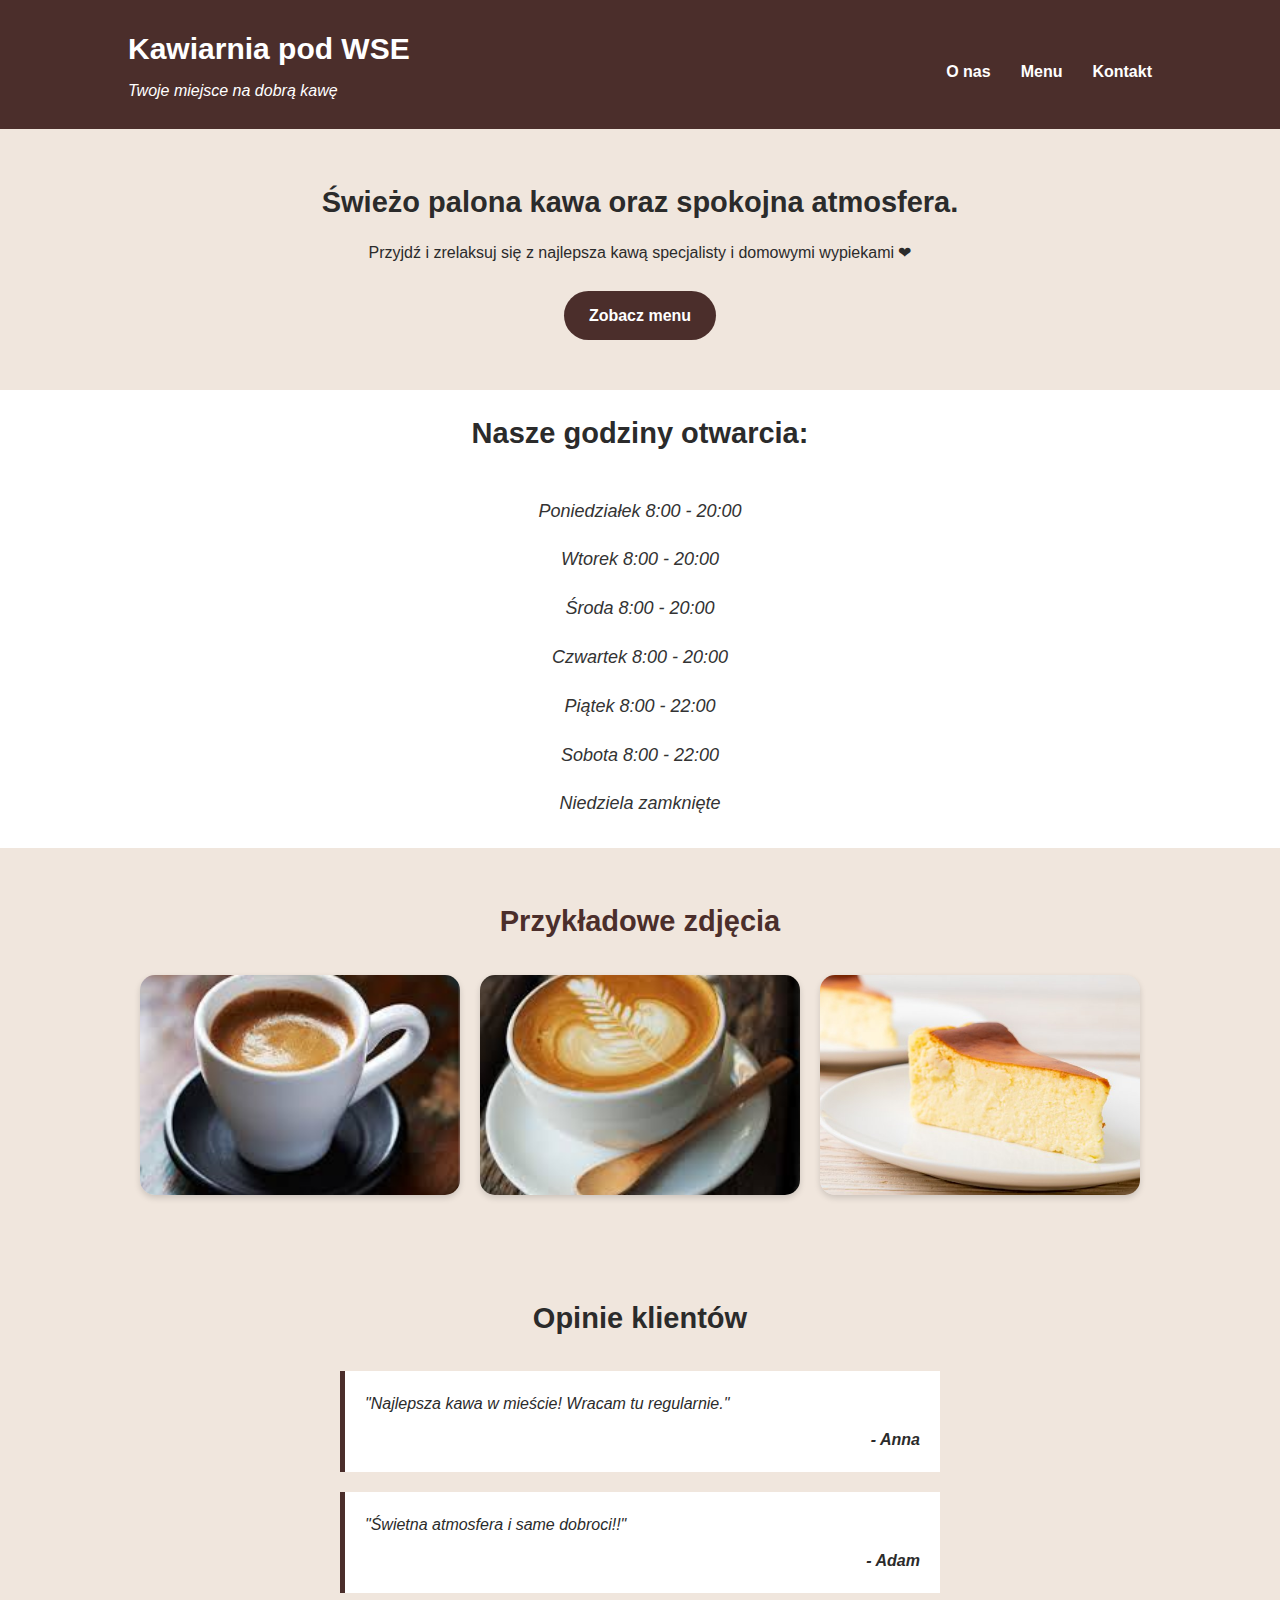
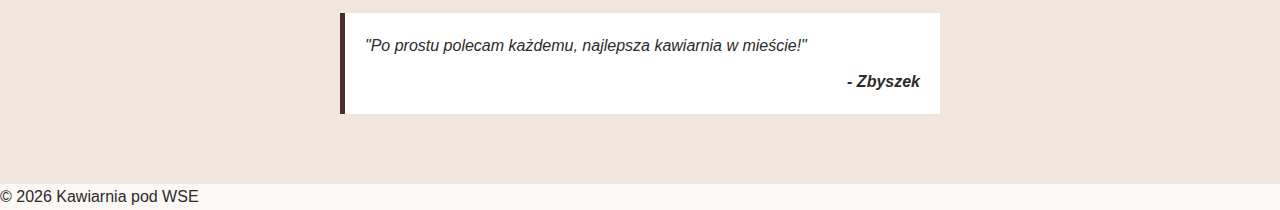
<file: index.html>
<!DOCTYPE html>
<html lang="pl">
<head>
    <meta charset="UTF-8">
    <meta name="viewport" content="width=device-width, initial-scale=1.0">
    <meta name="description" content="Kawiarnia pod WSE - świeża kawa, domowe wypieki i przyjazna atmosfera w Białymstoku.">
    <title>Głowna strona</title>
    <link rel="stylesheet" href="style.css">
</head>
<body>
    <header>
        <div>
            <h1>
                <a href="index.html" class="logo">Kawiarnia pod WSE</a>
            </h1>
            <p>Twoje miejsce na dobrą kawę</p>
        </div>

        <nav>
            <ul>
                <li><a href="o-nas.html">O nas</a></li>
                <li><a href="menu.html">Menu</a></li>
                <li><a href="kontakt.html">Kontakt</a></li>
            </ul>
        </nav>
    </header>

    <section id="glowna">
        <h2>Świeżo palona kawa oraz spokojna atmosfera. </h2>
        <p>Przyjdź i zrelaksuj się z najlepsza kawą specjalisty i domowymi wypiekami &#10084</p>
        <a href="menu.html">Zobacz menu</a>
    </section>

    <section id="godziny">
        <h2>Nasze godziny otwarcia:</h2>
        <ul>
            <li>Poniedziałek 8:00 - 20:00</li>
            <li>Wtorek 8:00 - 20:00</li>
            <li>Środa 8:00 - 20:00</li>
            <li>Czwartek 8:00 - 20:00</li>
            <li>Piątek 8:00 - 22:00</li>
            <li>Sobota 8:00 - 22:00</li>
            <li>Niedziela zamknięte</li>
        </ul>
    </section>


    <section id="zdjecia">
        <h2>Przykładowe zdjęcia</h2>

        <div class="galeria">
        <img src="zdjecia/espresso.jpg" alt="Espresso">
        <img src="zdjecia/cappuccino.jpg" alt="Cappuccino">
        <img src="zdjecia/sernik.jpg" alt="Sernik klasyczny">
        </div>
    </section>


    <section id="opinie">
        <h2>Opinie klientów</h2>

        <blockquote>
            <p>"Najlepsza kawa w mieście! Wracam tu regularnie."</p>
            <footer>- Anna</footer>
        </blockquote>

        <blockquote>
            <p>"Świetna atmosfera i same dobroci!!"</p>
            <footer>
                - Adam
            </footer>
        </blockquote>

                <blockquote>
            <p>"Po prostu polecam każdemu, najlepsza kawiarnia w mieście!"</p>
            <footer>
                - Zbyszek
            </footer>
        </blockquote>
    </section>

    <footer>
        <p>&copy; 2026 Kawiarnia pod WSE</p>
    </footer>

</body>
</html>
</file>
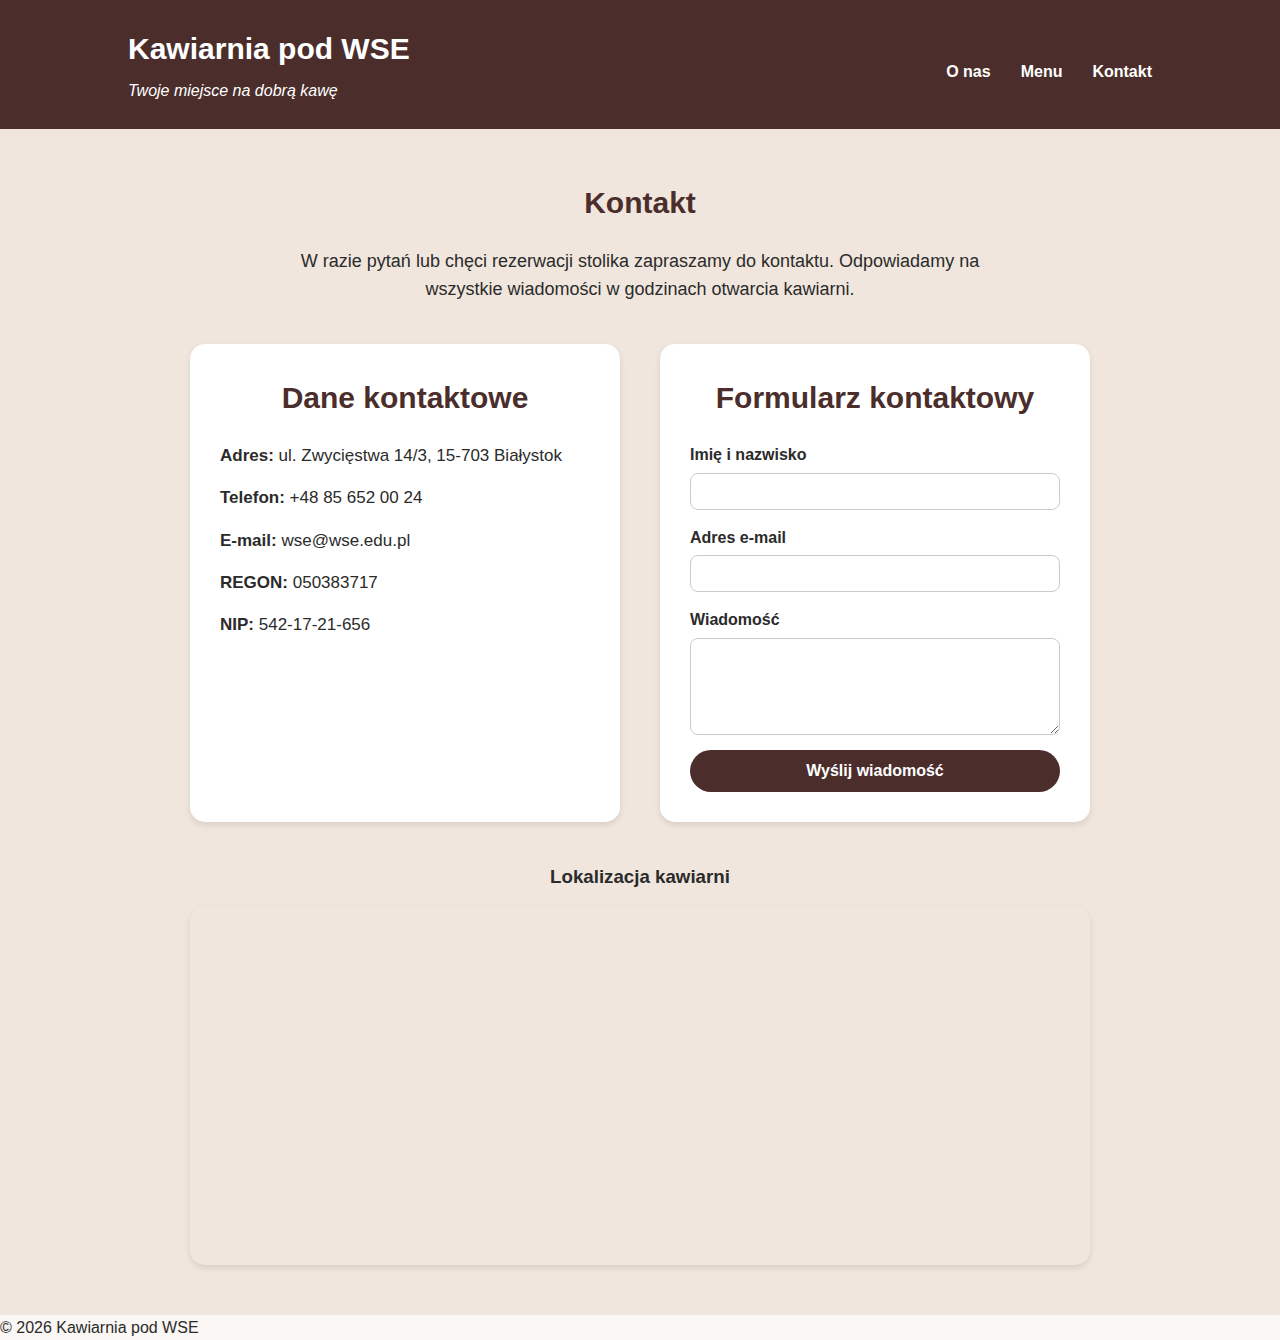
<file: kontakt.html>
<!DOCTYPE html>
<html lang="pl">
<head>
    <meta charset="UTF-8">
    <meta name="viewport" content="width=device-width, initial-scale=1.0">
    <meta name="description" content="Kawiarnia pod WSE - świeża kawa, domowe wypieki i przyjazna atmosfera w Białymstoku.">
    <title>Kontakt</title>
    <link rel="stylesheet" href="style.css">
</head>
<body>

<header>
    <div>
        <h1>
            <a href="index.html" class="logo">Kawiarnia pod WSE</a>
        </h1>
        <p>Twoje miejsce na dobrą kawę</p>
    </div>

    <nav>
        <ul>
            <li><a href="o-nas.html">O nas</a></li>
            <li><a href="menu.html">Menu</a></li>
            <li><a href="kontakt.html">Kontakt</a></li>
        </ul>
    </nav>
</header>

<section id="kontakt">
    <h2>Kontakt</h2>

    <p class="kontakt-opis">
        W razie pytań lub chęci rezerwacji stolika zapraszamy do kontaktu.
        Odpowiadamy na wszystkie wiadomości w godzinach otwarcia kawiarni.
    </p>

    <div class="kontakt-box">
        <div class="kontakt-dane">
            <h3>Dane kontaktowe</h3>
            <p><strong>Adres:</strong> ul. Zwycięstwa 14/3, 15-703 Białystok</p>
            <p><strong>Telefon:</strong> +48 85 652 00 24</p>
            <p><strong>E-mail:</strong> wse@wse.edu.pl</p>
            <p><strong>REGON:</strong> 050383717</p>
            <p><strong>NIP:</strong> 542-17-21-656</p>
        </div>

        <div class="kontakt-formularz">
            <h3>Formularz kontaktowy</h3>

            <form>
                <label for="imie">Imię i nazwisko</label>
                <input type="text" id="imie" name="imie" required>

                <label for="email">Adres e-mail</label>
                <input type="email" id="email" name="email" required>

                <label for="wiadomosc">Wiadomość</label>
                <textarea id="wiadomosc" name="wiadomosc" rows="5" required></textarea>

                <button type="submit">Wyślij wiadomość</button>
            </form>
        </div>
    </div>

        <h3>Lokalizacja kawiarni</h3>

    <div class="mapa">
    <iframe
        src="https://www.google.com/maps?q=ul.%20Zwycięstwa%2014/3,%2015-703%20Białystok&output=embed"
        width="100%"
        height="350"
        style="border:0;"
        allowfullscreen=""
        loading="lazy"
        referrerpolicy="no-referrer-when-downgrade">
    </iframe>
</div>
</section>


<footer>
    <p>&copy; 2026 Kawiarnia pod WSE</p>
</footer>

</body>
</html>
</file>
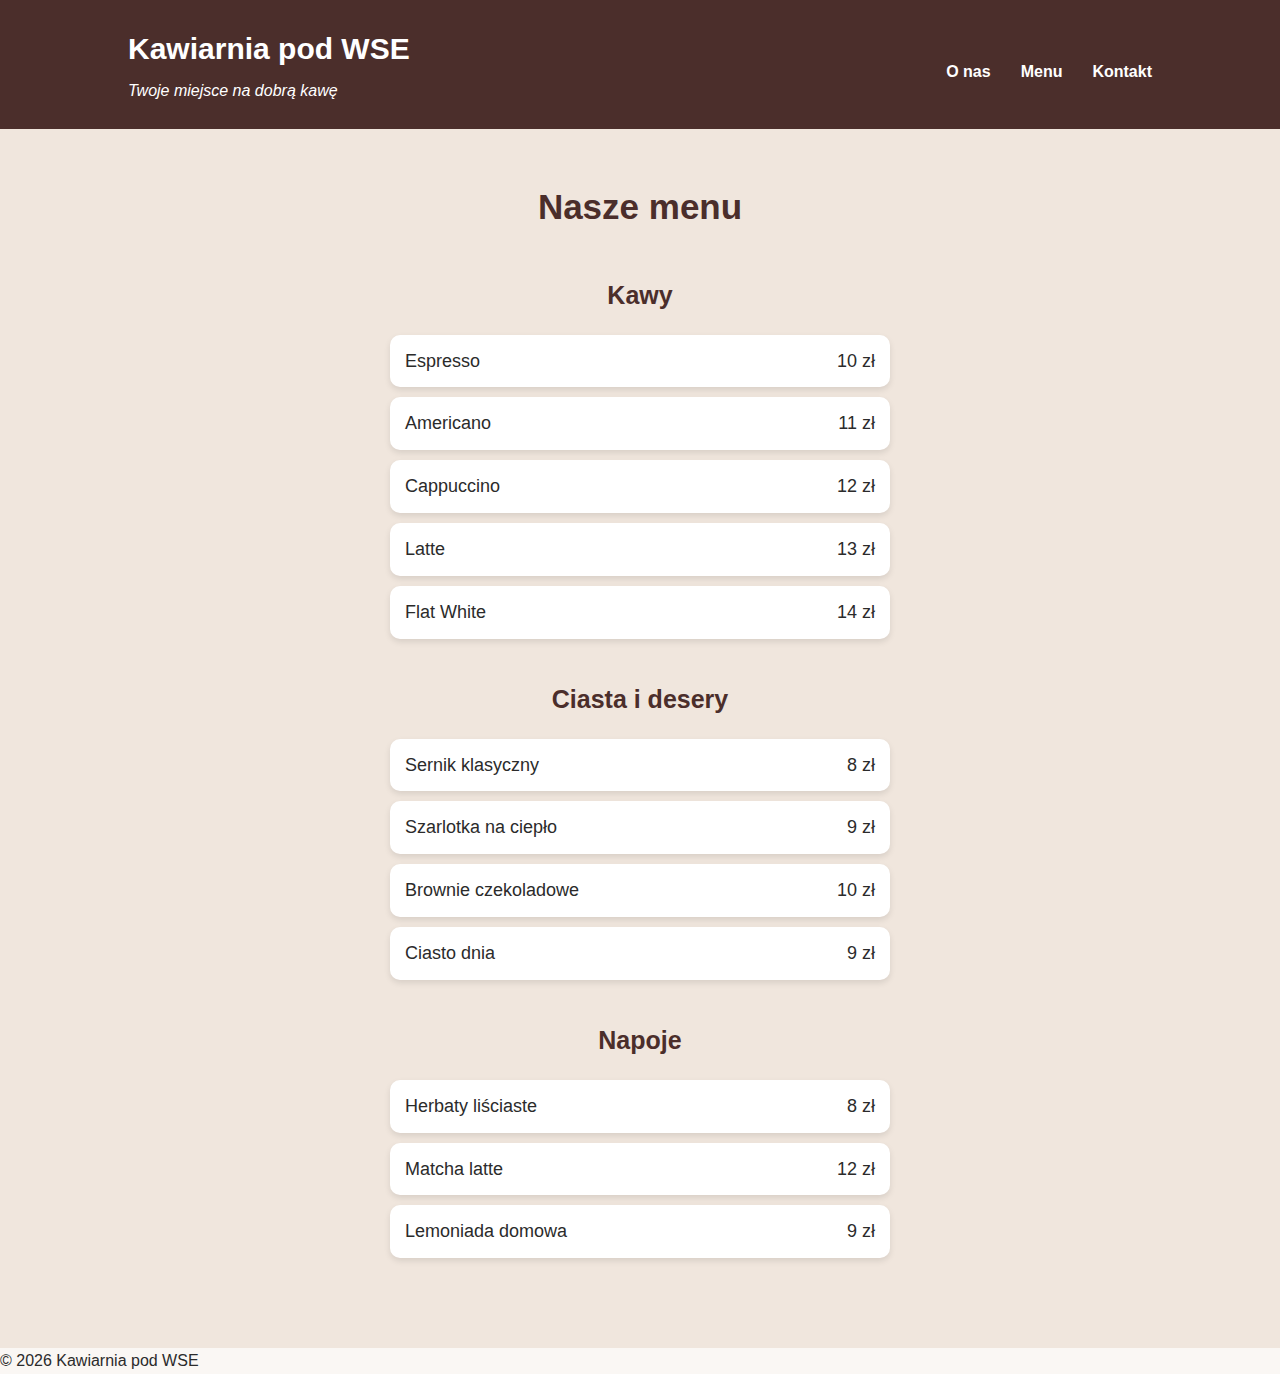
<file: menu.html>
<!DOCTYPE html>
<html lang="pl">
<head>
    <meta charset="UTF-8">
    <meta name="viewport" content="width=device-width, initial-scale=1.0">
    <meta name="description" content="Kawiarnia pod WSE - świeża kawa, domowe wypieki i przyjazna atmosfera w Białymstoku.">
    <title>Menu</title>
    <link rel="stylesheet" href="style.css">
</head>
<body>
    <header>
        <div>
            <h1>
                <a href="index.html" class="logo">Kawiarnia pod WSE</a>
            </h1>
            <p>Twoje miejsce na dobrą kawę</p>
        </div>

        <nav>
            <ul>
                <li><a href="o-nas.html">O nas</a></li>
                <li><a href="menu.html">Menu</a></li>
                <li><a href="kontakt.html">Kontakt</a></li>
            </ul>
        </nav>
    </header>

    <section id="menu">
        <h2>Nasze menu</h2>

        <div class="menukategorie">
            <h3>Kawy</h3>
            <ul>
                <li><span>Espresso</span> <span class="price">10 zł</span></li>
                <li><span>Americano</span> <span class="price">11 zł</span></li>
                <li><span>Cappuccino</span> <span class="price">12 zł</span></li>
                <li><span>Latte</span> <span class="price">13 zł</span></li>
                <li><span>Flat White</span> <span class="price">14 zł</span></li>
            </ul>
        </div>

        <div class="menukategorie">
            <h3>Ciasta i desery</h3>
            <ul>
                <li><span>Sernik klasyczny</span> <span class="price">8 zł</span></li>
                <li><span>Szarlotka na ciepło</span> <span class="price">9 zł</span></li>
                <li><span>Brownie czekoladowe</span> <span class="price">10 zł</span></li>
                <li><span>Ciasto dnia</span> <span class="price">9 zł</span></li>
            </ul>
        </div>

        <div class="menukategorie">
            <h3>Napoje</h3>
            <ul>
                <li><span>Herbaty liściaste</span> <span class="price">8 zł</span></li>
                <li><span>Matcha latte</span> <span class="price">12 zł</span></li>
                <li><span>Lemoniada domowa</span> <span class="price">9 zł</span></li>
            </ul>
        </div>

    </section>

    <footer>
        <p>&copy; 2026 Kawiarnia pod WSE</p>
    </footer>
</body>
</html>
</file>
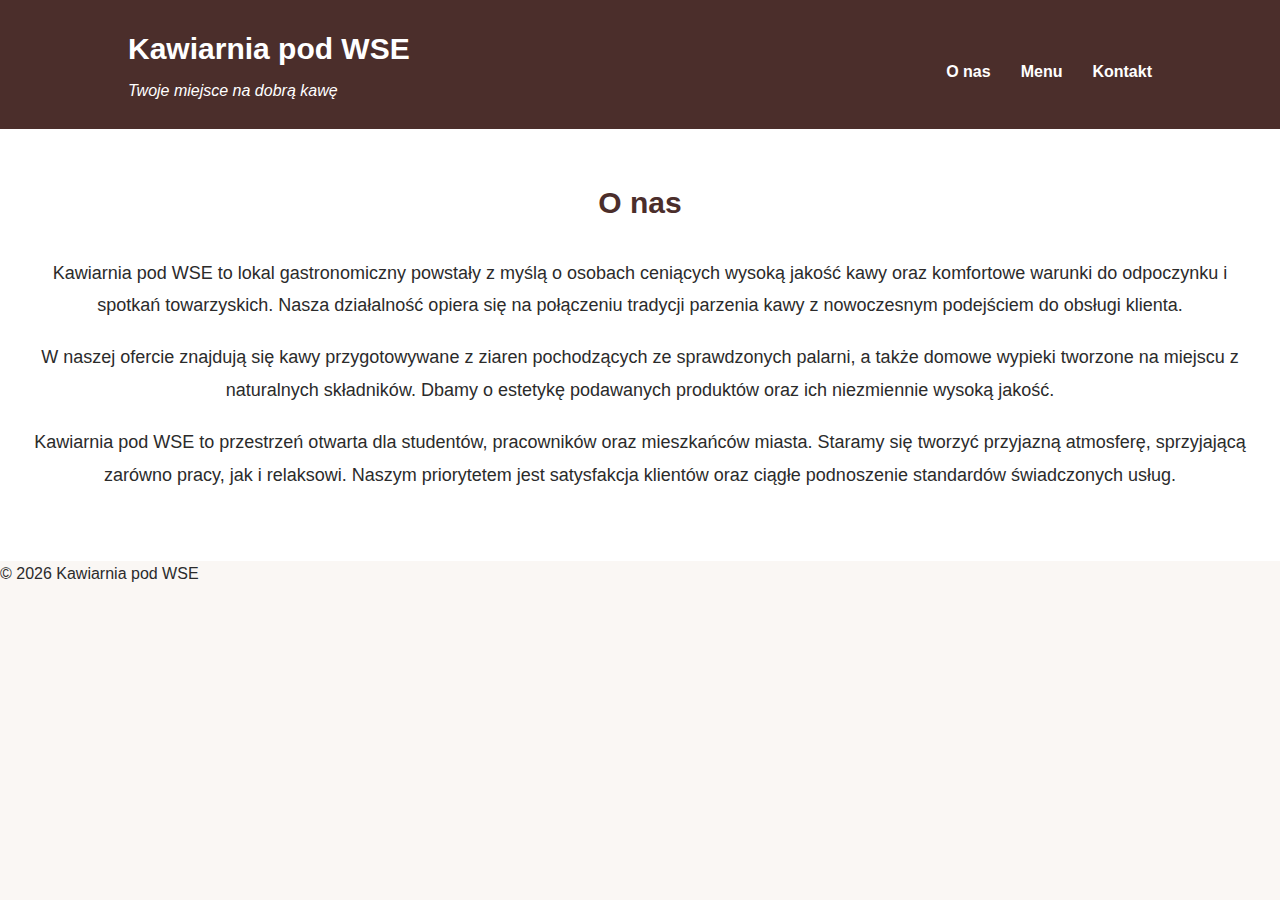
<file: o-nas.html>
<!DOCTYPE html>
<html lang="pl">
<head>
    <meta charset="UTF-8">
    <meta name="viewport" content="width=device-width, initial-scale=1.0">
    <meta name="description" content="Kawiarnia pod WSE - świeża kawa, domowe wypieki i przyjazna atmosfera w Białymstoku.">
    <title>O nas</title>
    <link rel="stylesheet" href="style.css">
</head>
<body>

<header>
    <div>
        <h1>
            <a href="index.html" class="logo">Kawiarnia pod WSE</a>
        </h1>
        <p>Twoje miejsce na dobrą kawę</p>
    </div>

    <nav>
        <ul>
            <li><a href="o-nas.html">O nas</a></li>
            <li><a href="menu.html">Menu</a></li>
            <li><a href="kontakt.html">Kontakt</a></li>
        </ul>
    </nav>
</header>

<section id="onas">
    <h2>O nas</h2>

    <p>
        Kawiarnia pod WSE to lokal gastronomiczny powstały z myślą o osobach
        ceniących wysoką jakość kawy oraz komfortowe warunki do odpoczynku
        i spotkań towarzyskich. Nasza działalność opiera się na połączeniu
        tradycji parzenia kawy z nowoczesnym podejściem do obsługi klienta.
    </p>

    <p>
        W naszej ofercie znajdują się kawy przygotowywane z ziaren pochodzących
        ze sprawdzonych palarni, a także domowe wypieki tworzone na miejscu
        z naturalnych składników. Dbamy o estetykę podawanych produktów
        oraz ich niezmiennie wysoką jakość.
    </p>

    <p>
        Kawiarnia pod WSE to przestrzeń otwarta dla studentów, pracowników
        oraz mieszkańców miasta. Staramy się tworzyć przyjazną atmosferę,
        sprzyjającą zarówno pracy, jak i relaksowi. Naszym priorytetem jest
        satysfakcja klientów oraz ciągłe podnoszenie standardów świadczonych usług.
    </p>
</section>

<footer>
    <p>&copy; 2026 Kawiarnia pod WSE</p>
</footer>

</body>
</html>
</file>
<file: style.css>
* {
    margin: 0;
    padding: 0;
    box-sizing: border-box;
}

body {
    font-family: 'Segoe UI', Tahoma, sans-serif;
    line-height: 1.6;
    color: #2b2b2b;
    background-color: #faf7f4;
}

/*HEADER*/

.logo {
    color: #ffffff;
    text-decoration: none;
}

header {
    display: flex;
    justify-content: space-between;
    align-items: center;
    padding: 25px 10%;
    background-color: #4b2e2b;
    color: #ffffff;
    position: sticky;
    top: 0;
    z-index: 100;
}

header h1 {
    font-size: 30px;
}

header p {
    margin-top: 5px;
    font-style: italic;
}

nav ul {
    list-style: none;
    display: flex;
    gap: 30px;
    margin-top: 15px;
}

nav a {
    color: #ffffff;
    text-decoration: none;
    font-weight: bold;
}

/*STRONA GŁÓWNA*/

#glowna {
    background-color: #f0e6dd;
    padding: 50px 20px;
    text-align: center;
}

#glowna h2 {
    font-size: 29px;
    margin-bottom: 15px;
}

#glowna p {
    max-width: 600px;
    margin: 0 auto 25px;
}

#glowna a {
    display: inline-block;
    background-color: #4b2e2b;
    color: #ffffff;
    padding: 12px 25px;
    border-radius: 25px;
    text-decoration: none;
    font-weight: bold;
}

#glowna a:hover {
    background-color: #6b3f3b;
}

/*GODZINY*/

#godziny {
    background-color: #ffffff;
    padding: 20px;
    text-align: center;
}

#godziny h2 {
    margin-bottom: 30px;
    font-size: 29px;
}

#godziny li {
    list-style: none;
    padding: 10px 0;
    font-size: 18px;
    color: #333;
    font-style: italic;
}

/*ZDJĘCIA*/

#zdjecia {
    background-color: #f0e6dd;
    padding: 50px 20px;
    text-align: center;
}

#zdjecia h2 {
    font-size: 29px;
    margin-bottom: 30px;
    color: #4b2e2b;
}

.galeria {
    display: grid;
    grid-template-columns: repeat(auto-fit, minmax(220px, 1fr));
    gap: 20px;
    max-width: 1000px;
    margin: 0 auto;
}

.galeria img {
    width: 100%;
    height: 220px;
    object-fit: cover;
    border-radius: 15px;
    box-shadow: 0 3px 6px rgba(0,0,0,0.15);
    transition: transform 0.3s ease;
}

.galeria img:hover {
    transform: scale(1.05);
}

/*OPINIE*/

#opinie {
    background-color: #f0e6dd;
    padding: 50px 20px;
}

#opinie h2 {
    text-align: center;
    margin-bottom: 30px;
    font-size: 29px;
}

blockquote {
    background-color: #ffffff;
    border-left: 5px solid #4b2e2b;
    padding: 20px;
    margin: 20px auto;
    max-width: 600px;
    font-style: italic;
}

blockquote footer {
    margin-top: 10px;
    text-align: right;
    font-weight: bold;
}

/*MENU*/

#menu {
    background-color: #f0e6dd;
    padding: 50px 20px;
    text-align: center;
}

#menu h2 {
    font-size: 35px;
    margin-bottom: 40px;
    color: #4b2e2b;
}

.menukategorie {
    margin-bottom: 40px;
}

.menukategorie h3 {
    font-size: 25px;
    margin-bottom: 20px;
    color: #4b2e2b;
}

.menukategorie ul {
    list-style: none;
    max-width: 500px;
    margin: 0 auto;
}

.menukategorie li {
    display: flex;
    justify-content: space-between;
    padding: 12px 15px;
    background-color: #ffffff;
    margin-bottom: 10px;
    border-radius: 10px;
    box-shadow: 0 3px 6px rgba(0,0,0,0.1);
    font-size: 18px;
}

/*O NAS*/

#onas {
    background-color: #ffffff;
    padding: 50px 20px;
    text-align: center;
}

#onas h2 {
    font-size: 30px;
    margin-bottom: 30px;
    color: #4b2e2b;
}

#onas p {
    margin-bottom: 20px;
    font-size: 18px;
    line-height: 1.8;
}

/*KONTAKT */

#kontakt {
    background-color: #f0e6dd;
    padding: 50px 20px;
    text-align: center;
}

#kontakt h2 {
    font-size: 30px;
    margin-bottom: 20px;
    color: #4b2e2b;
}

.kontakt-opis {
    max-width: 700px;
    margin: 0 auto 40px;
    font-size: 18px;
}

.kontakt-box {
    display: flex;
    gap: 40px;
    max-width: 900px;
    margin: 0 auto;
    flex-wrap: wrap;
}

.kontakt-dane,
.kontakt-formularz {
    background-color: #ffffff;
    padding: 30px;
    border-radius: 15px;
    flex: 1;
    min-width: 280px;
    box-shadow: 0 3px 6px rgba(0,0,0,0.1);
    margin-bottom: 40px;
}

.kontakt-dane h3,
.kontakt-formularz h3 {
    margin-bottom: 20px;
    color: #4b2e2b;
    font-size: 30px;
}

.kontakt-dane p {
    margin-bottom: 15px;
    font-size: 17px;
    text-align: left;
}

.kontakt-formularz form {
    display: flex;
    flex-direction: column;
    text-align: left;
}

.kontakt-formularz label {
    margin-bottom: 5px;
    font-weight: bold;
}

.kontakt-formularz input,
.kontakt-formularz textarea {
    padding: 10px;
    margin-bottom: 15px;
    border-radius: 8px;
    border: 1px solid #cccccc;
    font-family: inherit;
}

.kontakt-formularz button {
    background-color: #4b2e2b;
    color: #ffffff;
    border: none;
    padding: 12px;
    border-radius: 25px;
    font-size: 16px;
    font-weight: bold;
    cursor: pointer;
}

.kontakt-formularz button:hover {
    background-color: #6b3f3b;
}

/*MAPA*/

.mapa {
    max-width: 900px;
    margin: 15px auto 0;
    border-radius: 15px;
    overflow: hidden;
    box-shadow: 0 3px 6px rgba(0,0,0,0.1);
}
</file>
